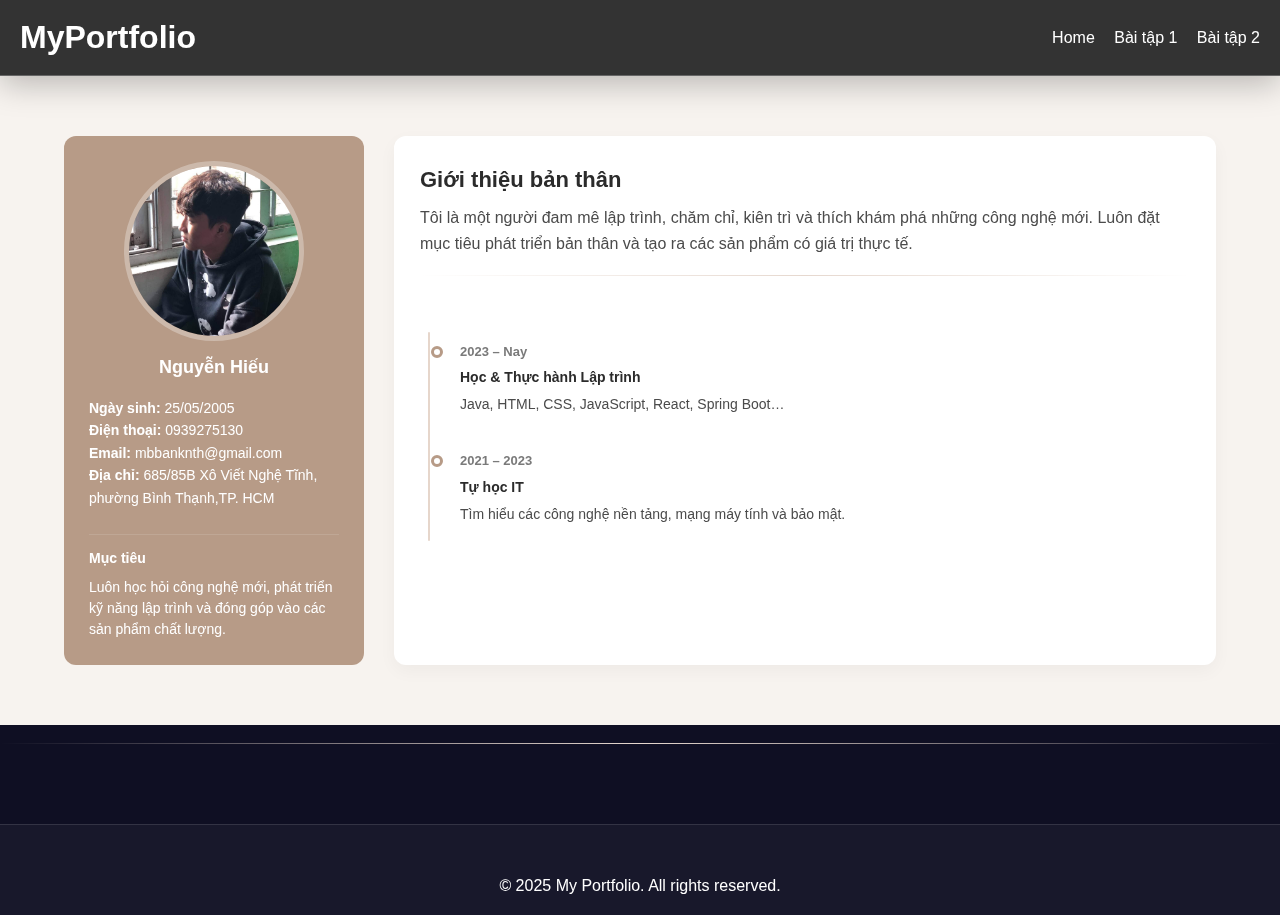
<file: index.html>
<!DOCTYPE html>
<html lang="en">
<head>
  <meta charset="UTF-8">
  <meta name="viewport" content="width=device-width, initial-scale=1.0">
  <title>My Portfolio</title>
  <link rel="stylesheet" href="style.css">
</head>
<body>

  <!-- NAVBAR -->
  <header class="navbar">
     <h1 class="logo">MyPortfolio</h1>
    <nav>
      <a href="index.html">Home</a>
      <a href="baitap01.html">Bài tập 1</a>
      <a href="baitap02.html">Bài tập 2</a>
    </nav>
  </header>

 <section id="about" class="about-combo">
    <div class="about-container">

      <!-- LEFT BOX -->
      <div class="about-leftbox">
        <img src="avatar.jpg" class="avatar" alt="Profile">
        <h3 class="profile-name">Nguyễn Hiếu</h3>

        <ul class="info-list">
          <li><strong>Ngày sinh:</strong> 25/05/2005</li>
          <li><strong>Điện thoại:</strong> 0939275130</li>
          <li><strong>Email:</strong> mbbanknth@gmail.com</li>
          <li><strong>Địa chỉ:</strong> 685/85B Xô Viết Nghệ Tĩnh, phường Bình Thạnh,TP. HCM</li>
        </ul>

        <p class="section-title1">Mục tiêu</p>
        <p class="goal">
          Luôn học hỏi công nghệ mới, phát triển kỹ năng lập trình và đóng góp vào các sản phẩm chất lượng.
        </p>
      </div>

      <!-- RIGHT BOX -->
      <div class="about-rightbox">
        <h2>Giới thiệu bản thân</h2>
        <p class="introduce">
          Tôi là một người đam mê lập trình, chăm chỉ, kiên trì và thích khám phá những công nghệ mới.
          Luôn đặt mục tiêu phát triển bản thân và tạo ra các sản phẩm có giá trị thực tế.
        </p>

        <hr class="divider">

        <h3>Kinh nghiệm – Timeline</h3>
        <div class="timeline">
          <div class="event">
            <span class="dot"></span>
            <p class="time">2023 – Nay</p>
            <p class="title">Học & Thực hành Lập trình</p>
            <p>Java, HTML, CSS, JavaScript, React, Spring Boot…</p>
          </div>

          <div class="event">
            <span class="dot"></span>
            <p class="time">2021 – 2023</p>
            <p class="title">Tự học IT</p>
            <p>Tìm hiểu các công nghệ nền tảng, mạng máy tính và bảo mật.</p>
          </div>
        </div>
      </section>
        <hr class="divider">
  

  <!-- FOOTER -->
  <footer id="contact">
    <p>© 2025 My Portfolio. All rights reserved.</p>
  </footer>

  <script src="script.js"></script>
</body>
</html>
</file>
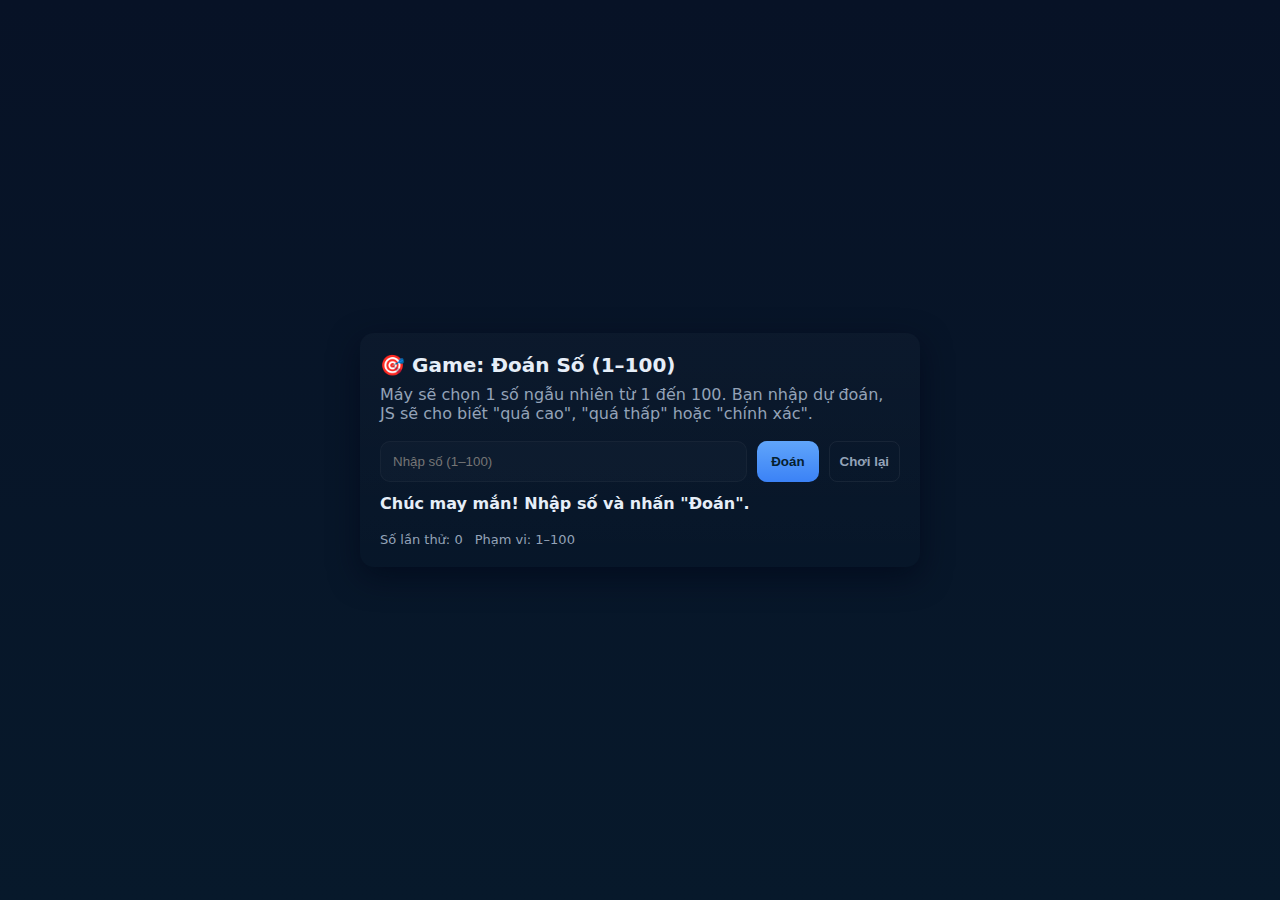
<file: baitap02.html>
<!doctype html>
<html lang="vi">
<head>
<meta charset="utf-8" />
<meta name="viewport" content="width=device-width,initial-scale=1" />
<title>Game Đoán Số 1–100</title>
<style>
  :root{
    --bg:#0b1220;
    --card:#0f1724;
    --accent:#60a5fa;
    --muted:#94a3b8;
    --success:#34d399;
    --danger:#fb7185;
  }

  *{box-sizing:border-box}
  body{
    margin:0;
    min-height:100vh;
    display:flex;
    align-items:center;
    justify-content:center;
    font-family:Inter, system-ui, Arial;
    background: linear-gradient(180deg,#071226 0%, #07192b 100%);
    color:#e6eef8;
    padding:24px;
  }

  .app {
    width:100%;
    max-width:560px;
    background:linear-gradient(180deg, rgba(255,255,255,0.02), transparent);
    border-radius:14px;
    padding:20px;
    box-shadow: 0 10px 30px rgba(2,6,23,0.6);
    position:relative;
    overflow:visible;
  }

  h1{ margin:0 0 8px; font-size:20px }
  p.lead{ margin:0 0 18px; color:var(--muted) }

  .controls{
    display:flex;
    gap:10px;
    margin-bottom:12px;
  }

  input[type="number"]{
    flex:1;
    padding:12px;
    border-radius:10px;
    border:1px solid rgba(255,255,255,0.04);
    background: rgba(255,255,255,0.02);
    color:inherit;
    outline:none;
  }

  button {
    padding:10px 14px;
    border-radius:10px;
    border:0;
    cursor:pointer;
    background:linear-gradient(180deg,var(--accent), #3b82f6);
    color:#06202f;
    font-weight:700;
  }

  .small {
    background:transparent;
    border:1px solid rgba(255,255,255,0.06);
    color:var(--muted);
    padding:8px 10px;
    border-radius:8px;
    font-weight:600;
  }

  .msg {
    margin-top:8px;
    min-height:26px;
    font-weight:600;
  }

  .msg.low { color:#fbbf24 }       /* too low - amber */
  .msg.high{ color:#fb7185 }      /* too high - red */
  .msg.ok  { color:var(--success) }/* correct */

  .meta {
    margin-top:12px;
    color:var(--muted);
    font-size:13px;
    display:flex;
    gap:12px;
    align-items:center;
  }

  /* Confetti area fixed above the app so it overflows nicely */
  .confetti-layer {
    pointer-events:none;
    position:fixed;
    left:0; top:0;
    width:100%; height:100%;
    overflow:hidden;
    z-index:9999;
  }

  .confetti {
    position: absolute;
    width:10px;
    height:14px;
    opacity:0.95;
    transform-origin:center;
    will-change: transform, opacity;
    animation: fall linear forwards;
    border-radius:2px;
  }

  @keyframes fall {
    0% { transform: translateY(-10vh) rotateZ(0deg) translateX(0); opacity:1; }
    100% { transform: translateY(110vh) rotateZ(720deg) translateX(var(--tx)); opacity:0.85; }
  }

  /* small sparkle for final message */
  .celebrate {
    display:inline-block;
    margin-left:8px;
    transform-origin:center;
    animation: pop .9s cubic-bezier(.2,.9,.3,1);
  }
  @keyframes pop {
    0% { transform: scale(.2) rotate(-20deg); opacity:0 }
    60% { transform: scale(1.1) rotate(10deg); opacity:1 }
    100% { transform: scale(1) rotate(0deg); opacity:1 }
  }

  /* responsive */
  @media (max-width:520px){
    .app{ padding:16px }
    input[type="number"]{ padding:10px }
    button{ padding:9px 12px }
  }
</style>
</head>
<body>
  <div class="app" role="application" aria-labelledby="title">
    <h1 id="title">🎯 Game: Đoán Số (1–100)</h1>
    <p class="lead">Máy sẽ chọn 1 số ngẫu nhiên từ 1 đến 100. Bạn nhập dự đoán, JS sẽ cho biết "quá cao", "quá thấp" hoặc "chính xác".</p>

    <div class="controls" aria-live="polite">
      <input id="guessInput" type="number" inputmode="numeric" min="1" max="100" placeholder="Nhập số (1–100)" aria-label="Nhập số đoán (1 đến 100)">
      <button id="submitBtn">Đoán</button>
      <button id="resetBtn" class="small">Chơi lại</button>
    </div>

    <div id="message" class="msg" aria-live="assertive"></div>

    <div class="meta">
      <div id="tries">Số lần thử: 0</div>
      <div id="rangeInfo">Phạm vi: 1–100</div>
    </div>
  </div>

  <!-- confetti container (created hidden, used when win) -->
  <div id="confettiLayer" class="confetti-layer" aria-hidden="true"></div>

<script>
/*
  Game Đoán Số (1-100)
  - Gen số random: Math.floor(Math.random() * 100) + 1
  - Ghi đếm số lần thử
  - Validate input: parseInt + range check + NaN guard
  - Khi đúng: show confetti bằng cách tạo nhiều div .confetti với random properties và CSS animation fall
  - Disable input khi thắng, cho phép chơi lại
*/

(function(){
  // ------- state (closure-scoped) -------
  const MIN = 1, MAX = 100;
  let target = generateRandom();
  let tries = 0;
  let finished = false;

  // ------- dom refs -------
  const inputEl = document.getElementById('guessInput');
  const submitBtn = document.getElementById('submitBtn');
  const resetBtn = document.getElementById('resetBtn');
  const msgEl = document.getElementById('message');
  const triesEl = document.getElementById('tries');
  const rangeEl = document.getElementById('rangeInfo');
  const confettiLayer = document.getElementById('confettiLayer');

  // ------- helpers -------
  function generateRandom() {
    // Sinh số nguyên ngẫu nhiên trong khoảng [MIN, MAX], inclusive
    // Math.random() -> [0,1) so multiply by (MAX - MIN + 1) then floor + MIN
    return Math.floor(Math.random() * (MAX - MIN + 1)) + MIN;
  }

  function updateTries() {
    triesEl.textContent = `Số lần thử: ${tries}`;
  }

  function setMessage(text, cls) {
    msgEl.textContent = text;
    msgEl.className = 'msg'; // reset classes
    if (cls) msgEl.classList.add(cls);
  }

  function validateAndParse(value) {
    // value could be string from input; ensure integer and within range
    if (value === null || value === undefined) return { ok:false, reason:'empty' };
    // Trim & parse
    const num = Number(value);
    if (Number.isNaN(num)) return { ok:false, reason:'nan' };
    // Reject decimals: require integer
    const intVal = Math.trunc(num);
    if (intVal !== num) return { ok:false, reason:'not-integer' };
    if (intVal < MIN || intVal > MAX) return { ok:false, reason:'out-of-range' };
    return { ok:true, value:intVal };
  }

  // ------- confetti -------
  function spawnConfetti(count = 60) {
    // Clear existing just in case
    confettiLayer.innerHTML = '';
    // Create many small divs with random color/position/animation duration/tx offset
    const colors = ['#ef4444','#f97316','#f59e0b','#facc15','#10b981','#06b6d4','#3b82f6','#8b5cf6','#ec4899'];
    const vw = Math.max(document.documentElement.clientWidth || 0, window.innerWidth || 0);
    for (let i=0;i<count;i++){
      const el = document.createElement('div');
      el.className = 'confetti';
      const w = 6 + Math.random()*12; // width
      const h = 8 + Math.random()*14; // height
      el.style.width = `${w}px`;
      el.style.height = `${h}px`;
      el.style.background = colors[Math.floor(Math.random()*colors.length)];
      // random start left within viewport (0..vw)
      const left = Math.random() * 100; // percent
      el.style.left = `${left}%`;
      // tx is horizontal drift amount for animation end (random px)
      const tx = (Math.random()*200 - 100).toFixed(2) + 'px';
      el.style.setProperty('--tx', tx);
      // random animation duration & delay
      const dur = 3 + Math.random()*2.5; // 3s - 5.5s
      const delay = Math.random() * 0.6; // up to 0.6s
      el.style.animationDuration = `${dur}s`;
      el.style.animationDelay = `${delay}s`;
      // random rotation start
      el.style.transform = `rotate(${Math.random()*360}deg)`;
      // small tilt using transform-origin variation
      el.style.top = `${-5 - Math.random()*10}vh`;
      confettiLayer.appendChild(el);
    }
    // Remove confetti after animation finished to free DOM
    setTimeout(()=> confettiLayer.innerHTML = '', 7000);
  }

  // ------- game actions -------
  function handleGuess() {
    if (finished) return;
    const raw = inputEl.value;
    const parsed = validateAndParse(raw);
    if (!parsed.ok) {
      // choose message based on reason
      switch(parsed.reason){
        case 'empty': setMessage('Vui lòng nhập 1 số.', 'high'); break;
        case 'nan': setMessage('Không phải số hợp lệ.', 'high'); break;
        case 'not-integer': setMessage('Chỉ nhập số nguyên (không nhập thập phân).', 'high'); break;
        case 'out-of-range': setMessage(`Nhập số trong khoảng ${MIN}–${MAX}.`, 'high'); break;
        default: setMessage('Giá trị không hợp lệ.', 'high');
      }
      return;
    }

    const guess = parsed.value;
    tries++;
    updateTries();

    if (guess === target) {
      finished = true;
      setMessage(`🎉 Chính xác! Bạn đoán đúng sau ${tries} lượt.`, 'ok');
      // visual confetti
      spawnConfetti(90);
      // small celebrate icon
      const celeb = document.createElement('span');
      celeb.className = 'celebrate';
      celeb.textContent = '✨';
      msgEl.appendChild(celeb);
      // disable input & submit
      inputEl.disabled = true;
      submitBtn.disabled = true;
    } else if (guess < target) {
      setMessage('Quá thấp — thử số lớn hơn.', 'low');
    } else {
      setMessage('Quá cao — thử số nhỏ hơn.', 'high');
    }

    // helpful hint: update range displayed (optional)
    rangeEl.textContent = `Phạm vi: ${MIN}–${MAX}`;
    // keep focus for quick retry, but don't focus if finished
    if (!finished) {
      inputEl.focus();
      inputEl.select();
    }
  }

  function resetGame() {
    target = generateRandom();
    tries = 0;
    finished = false;
    updateTries();
    setMessage('Bắt đầu lại — nhập đoán mới!', null);
    inputEl.disabled = false;
    submitBtn.disabled = false;
    inputEl.value = '';
    inputEl.focus();
    // clear confetti if any
    confettiLayer.innerHTML = '';
    rangeEl.textContent = `Phạm vi: ${MIN}–${MAX}`;
    // console log for debugging (won't be shown to user)
    // console.log('New target:', target);
  }

  // ------- wire events -------
  submitBtn.addEventListener('click', handleGuess);
  inputEl.addEventListener('keydown', (e) => {
    if (e.key === 'Enter') handleGuess();
  });
  resetBtn.addEventListener('click', resetGame);

  // init UI
  updateTries();
  setMessage('Chúc may mắn! Nhập số và nhấn "Đoán".');
  // (Note: for fairness, we don't reveal target; during dev you can console.log(target) if needed)
})();
</script>
</body>
</html>
</file>
<file: style.css>
/* ---------------------------------------------------
   GLOBAL RESET & DEFAULT
--------------------------------------------------- */
* {
    margin: 0;
    padding: 0;
    box-sizing: border-box;
    font-family: Arial, sans-serif;
  }
  
  body {
    background: #fff;
    color: #333;
    line-height: 1.6;
  }
  
  /* ---------------------------------------------------
     NAVBAR (Dùng chung)
  --------------------------------------------------- */
  .navbar {
    display: flex;
    justify-content: space-between;
    align-items: center;
    background-color: #333;
    padding: 12px 20px;
    color: #fff;
  }
  
.navbar a {
    color: #fff;
    text-decoration: none;
    margin-left: 15px;
  }
  
  .navbar a:hover {
    text-decoration: underline;
  }
  /* Logo pointer */
  .logo {
    cursor: pointer; /* con trỏ tay khi hover */
    user-select: none; /* không cho copy text */
  }
  /* ---------------------------------------------------
   FOOTER
--------------------------------------------------- */
footer {
    margin-top: 50px;
    text-align: center;
    padding: 15px 0;
    background-color: #333;
    color: #fff;
  }
  /* =============================
   ABOUT COMBO (CHUẨN - DÙNG CHO INDEX)
============================= */

/* Loại bỏ style cũ gây xung đột */
.about-section {
    display: none !important;
  }
  
  /* Khối ngoài */
  .about-combo {
    padding: 60px 0;
    background: #f7f3ef;
  }
  
  /* Grid 2 cột */
  .about-container {
    display: grid;
    grid-template-columns: 300px 1fr;
    gap: 30px;
    width: 90%;
    max-width: 1200px;
    margin: auto;
  }
  
  /* LEFT (Profile Card) */
  .about-leftbox {
    background: #b79b87;
    color: white;
    padding: 25px;
    border-radius: 12px;
  }
  
  .avatar {
    width: 180px;
    height: 180px;
    border-radius: 50%;
    object-fit: cover;
    display: block;
    margin: auto;
    border: 5px solid rgba(255,255,255,0.3);
  }
  
  .profile-name {
    text-align: center;
    font-size: 22px;
    font-weight: 700;
    margin-top: 15px;
  }
  
  .info-list {
    list-style: none;
    margin-top: 15px;
    line-height: 1.6;
    font-size: 14px;
  }
  
  .section-title1 {
    margin-top: 25px;
    font-weight: 700;
    border-top: 1px solid rgba(255,255,255,0.12);
    padding-top: 12px;
    font-size: 14px;
  }
  
  .goal {
    font-size: 14px;
    margin-top: 8px;
    line-height: 1.5;
  }
  
  /* RIGHT BOX */
  .about-rightbox {
    background: #fff;
    padding: 26px;
    border-radius: 12px;
    box-shadow: 0 6px 18px rgba(20,20,20,0.04);
  }
  
  .about-rightbox h2 {
    font-size: 22px;
    margin-bottom: 8px;
    font-weight: 800;
    color: #2b2b2b;
  }
  
  .introduce {
    color: #4b4b4b;
    line-height: 1.6;
    margin-bottom: 16px;
  }
  
  /* Divider */
  .divider {
    border: 0;
    height: 1px;
    background: linear-gradient(90deg, transparent, #e6d8cf, transparent);
    margin: 18px 0;
  }
  /* RESPONSIVE */
@media (max-width: 900px) {
    .about-container {
      grid-template-columns: 1fr;
      padding: 18px;
    }
  
    .about-leftbox {
      order: 2;
    }
  
    .about-rightbox {
      order: 1;
    }
  
    .skills-grid {
      grid-template-columns: 1fr;
    }
  }
  /* TIMELINE */
.timeline { 
    margin-top: 8px; 
    padding-left: 12px; 
    position: relative; 
  }
  
  .timeline:before {
    content: "";
    position: absolute;
    left: 8px;
    top: 0;
    bottom: 0;
    width: 2px;
    background: #e6d6cb;
    border-radius: 2px;
  }
  
  .event {
    position: relative;
    padding: 10px 12px 16px 28px;
    margin-bottom: 10px;
  }
  
  .event .dot {
    position: absolute;
    left: -1px;
    top: 14px;
    width: 12px;
    height: 12px;
    border-radius: 50%;
    background: #fff;
    border: 3px solid #b79b87;
  }
  
  .event .time {
    color: #7a7a7a;
    font-weight: 700;
    font-size: 13px;
    margin-bottom: 6px;
  }
  
  .event .title {
    font-weight: 800;
    color: #2b2b2b;
    margin-bottom: 6px;
  }
  
  .event p {
    color: #4b4b4b;
    font-size: 14px;
    line-height: 1.5;
    margin: 0;
  }
  
  
  /* UTILITY */
  .profile-name { text-align:center; font-size:18px; font-weight:800; margin-top:12px; }
  .goal { margin-top:8px; font-size:14px; line-height:1.5; }
  
  /* RESPONSIVE */
  @media (max-width: 900px) {
    .about-container { grid-template-columns: 1fr; padding: 18px; }
    .about-leftbox { order: 2; }
    .about-rightbox { order: 1; }
    .skills-grid { grid-template-columns: 1fr; }
  }

/* =======================================
   BÀI TẬP 01 – LANDING PAGE SẢN PHẨM
   BẢN NÂNG CẤP HIỆN ĐẠI + SÁNG SỦA + GLASS
======================================= */

/* GOOGLE FONT */
@import url('https://fonts.googleapis.com/css2?family=Poppins:wght@300;400;500;600;700&display=swap');

/* Reset */
* {
    margin: 0;
    padding: 0;
    box-sizing: border-box;
}

:root {
    --primary-color: #6366f1;
    --secondary-color: #8b5cf6;
    --dark-bg: #0f0f23;
    --light-text: #ffffff;
    --gray-text: #d1d5db;
    --card-bg: rgba(255, 255, 255, 0.08);
    --glass-light: rgba(255, 255, 255, 0.25);
}

/* BODY */
.t {
    text-align: center;
    margin-top: -10px;
}

.t a {
    font-size: 1.4rem;
    font-weight: 600;
    color: #6366f1;
    text-decoration: none;
    padding: 10px 25px;
    border-radius: 30px;
    transition: 0.3s ease;
    display: inline-block;
    background: rgba(255, 255, 255, 0.1);
    backdrop-filter: blur(6px);
}

.t a:hover {
    background: #6366f1;
    color: white;
}

body {
    font-family: 'Poppins', sans-serif;
    background: radial-gradient(circle at top, #1a1a3e, #0f0f23 60%);
    color: var(--light-text);
    line-height: 1.6;
    overflow-x: hidden;
}

/* CONTAINER */
.container {
    max-width: 1200px;
    margin: 0 auto;
    padding: 0 20px;
}

/* =======================================
   HEADER – GLASSMORPHISM ĐẸP HƠN
======================================= */
header {
    position: sticky;
    top: 0;
    z-index: 1000;
    backdrop-filter: blur(12px) saturate(160%);
    background: rgba(255, 255, 255, 0.05);
    border-bottom: 1px solid var(--glass-light);
    box-shadow: 0 8px 32px rgba(0, 0, 0, 0.25);
}

header .container {
    display: flex;
    justify-content: space-between;
    align-items: center;
    padding: 1.2rem 20px;
}

.logo h1 {
    font-size: 1.9rem;
    font-weight: 700;
    color: var(--light-text);
    letter-spacing: 1px;
}

.logo span {
    color: var(--primary-color);
}

/* NAV */
nav ul {
    display: flex;
    gap: 2rem;
    list-style: none;
}

nav a {
    color: var(--light-text);
    text-decoration: none;
    font-weight: 500;
    position: relative;
    transition: 0.3s;
}

nav a::after {
    content: "";
    position: absolute;
    width: 0%;
    height: 2px;
    background: var(--primary-color);
    bottom: -5px;
    left: 0;
    transition: width 0.3s;
}

nav a:hover {
    color: var(--primary-color);
}

nav a:hover::after {
    width: 100%;
}

/* Hamburger */
.hamburger {
    display: none;
    flex-direction: column;
    gap: 5px;
    cursor: pointer;
}

.hamburger span {
    width: 28px;
    height: 3px;
    background: var(--light-text);
    border-radius: 3px;
}

/* =======================================
   HERO SECTION – SÁNG SỦA + MỀM MẠI
======================================= */
.hero-section {
    min-height: 100vh;
    display: flex;
    align-items: center;
    padding: 4rem 0;
}

.hero-content {
    display: grid;
    grid-template-columns: 1fr 1fr;
    gap: 3rem;
    align-items: center;
}

.hero-title {
    font-size: 3.8rem;
    font-weight: 700;
    line-height: 1.2;
    background: linear-gradient(135deg, #818cf8 0%, #c084fc 100%);
    -webkit-text-fill-color: transparent;
    -webkit-background-clip: text;
}

.hero-description {
    font-size: 1.15rem;
    color: var(--gray-text);
    margin-bottom: 2rem;
}

/* CTA Button */
.cta-button {
    padding: 1rem 2.5rem;
    font-size: 1.15rem;
    font-weight: 600;
    color: white;
    border: none;
    border-radius: 50px;
    cursor: pointer;
    background: linear-gradient(135deg, #6366f1, #8b5cf6);
    transition: 0.3s;
    box-shadow: 0 12px 35px rgba(99, 102, 241, 0.4);
}

.cta-button:hover {
    transform: translateY(-4px);
    box-shadow: 0 18px 45px rgba(99, 102, 241, 0.6);
}

/* Product Image */
.product-image {
    max-width: 420px;
    margin: auto;
    animation: float 3s infinite ease-in-out;
    filter: drop-shadow(0 25px 50px rgba(99, 102, 241, 0.4));
}

@keyframes float {
    0%, 100% { transform: translateY(0); }
    50% { transform: translateY(-18px); }
}

/* =======================================
   FEATURES SECTION – CARD GLASS ĐẸP
======================================= */
.features-section {
    padding: 5rem 0;
}

.section-title {
    text-align: center;
    font-size: 2.6rem;
    font-weight: 700;
    background: linear-gradient(135deg, #818cf8, #c084fc);
    -webkit-text-fill-color: transparent;
    -webkit-background-clip: text;
    margin-bottom: 3.2rem;
}

.features-grid {
    display: grid;
    grid-template-columns: repeat(4, 1fr);
    gap: 2rem;
}

/* Feature CARD */
.feature-card {
    padding: 2rem;
    text-align: center;
    border-radius: 22px;
    background: var(--card-bg);
    backdrop-filter: blur(15px);
    border: 1px solid rgba(255, 255, 255, 0.12);
    transition: 0.3s;
}

.feature-card:hover {
    transform: translateY(-12px);
    background: rgba(255, 255, 255, 0.12);
    box-shadow: 0 20px 45px rgba(99, 102, 241, 0.25);
    border-color: var(--primary-color);
}

/* =======================================
   GALLERY SECTION (nâng cấp sáng đẹp)
======================================= */

.gallery-section {
    padding: 5rem 0;
}

.gallery-grid {
    display: grid;
    grid-template-columns: repeat(3, 1fr);
    gap: 1.6rem;
}

.gallery-item {
    position: relative;
    overflow: hidden;
    border-radius: 18px;
    aspect-ratio: 1;
    cursor: pointer;
    transition: 0.4s;
}

.gallery-item img {
    width: 100%;
    height: 100%;
    object-fit: cover;
    transition: 0.4s;
}

/* Caption */
.gallery-item .caption {
    position: absolute;
    bottom: 0;
    width: 100%;
    padding: 0.9rem;
    text-align: center;
    background: rgba(0, 0, 0, 0.45);
    backdrop-filter: blur(5px);
    font-weight: 600;
    font-size: 1.05rem;
}

/* Hover */
.gallery-item:hover img {
    transform: scale(1.1);
}

/* =======================================
   FOOTER
======================================= */
footer {
    background: rgba(255, 255, 255, 0.04);
    backdrop-filter: blur(12px);
    padding: 3rem 0 1rem;
    border-top: 1px solid rgba(255, 255, 255, 0.12);
    margin-top: 5rem;
}

.footer-content {
    display: grid;
    grid-template-columns: repeat(3, 1fr);
    gap: 2rem;
}

.footer-section h3,
.footer-section h4 {
    color: var(--primary-color);
    margin-bottom: 1rem;
}

.footer-bottom {
    text-align: center;
    padding-top: 2rem;
    color: var(--gray-text);
}

/* =======================================
   RESPONSIVE
======================================= */

/* Tablet ≤ 768px */
@media (max-width: 768px) {
    .hero-content {
        grid-template-columns: 1fr;
        text-align: center;
    }

    .features-grid {
        grid-template-columns: repeat(2, 1fr);
    }

    .gallery-grid {
        grid-template-columns: repeat(2, 1fr);
    }

    .hamburger {
        display: flex;
    }

    nav ul {
        position: fixed;
        top: 75px;
        left: -100%;
        flex-direction: column;
        background: rgba(20, 20, 45, 0.92);
        backdrop-filter: blur(18px);
        width: 100%;
        padding: 2rem;
        transition: 0.3s;
    }
}

/* Mobile ≤ 480px */
@media (max-width: 480px) {
    .hero-title {
        font-size: 2.2rem;
    }

    .features-grid,
    .gallery-grid {
        grid-template-columns: 1fr;
    }

    .logo h1 {
        font-size: 1.5rem;
    }
}
</file>
